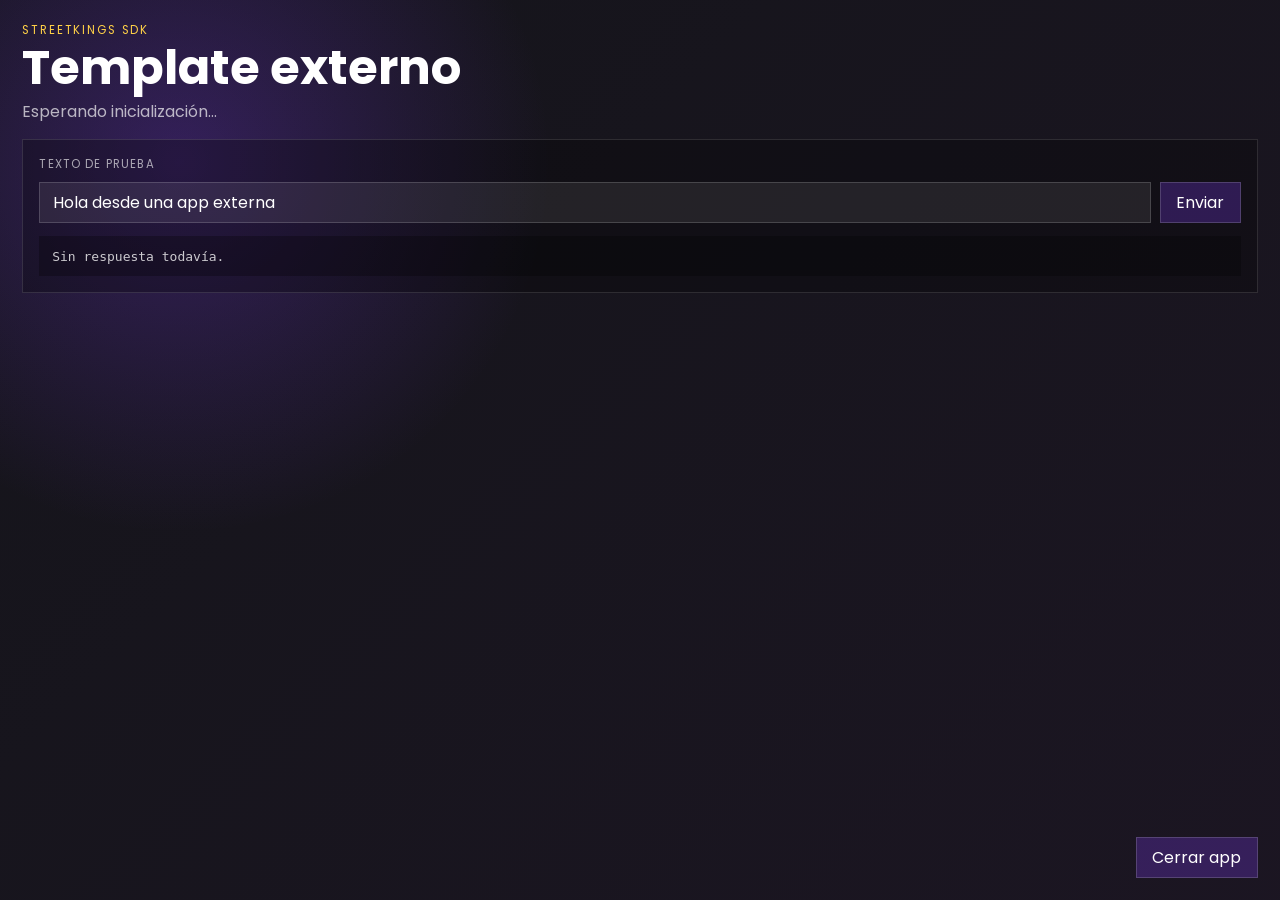
<file: examples/tablet_external_app_template/html/index.html>
<!doctype html>
<html lang="es">
<head>
  <meta charset="utf-8">
  <meta name="viewport" content="width=device-width, initial-scale=1">
  <title>StreetKings Tablet Template</title>
  <link rel="preconnect" href="https://fonts.googleapis.com">
  <link rel="preconnect" href="https://fonts.gstatic.com" crossorigin>
  <link href="https://fonts.googleapis.com/css2?family=Inter:wght@400;600;700&family=Poppins:wght@500;600;700;800&display=swap" rel="stylesheet">
  <link rel="stylesheet" href="style.css">
</head>
<body>
  <main class="template-app">
    <header>
      <p>StreetKings SDK</p>
      <h1>Template externo</h1>
      <span id="meta">Esperando inicialización...</span>
    </header>

    <section class="panel">
      <label for="echoInput">Texto de prueba</label>
      <div class="row">
        <input id="echoInput" maxlength="80" value="Hola desde una app externa">
        <button id="echoBtn" type="button">Enviar</button>
      </div>
      <pre id="resultBox">Sin respuesta todavía.</pre>
    </section>

    <footer>
      <button id="closeBtn" type="button">Cerrar app</button>
    </footer>
  </main>

  <script src="https://cfx-nui-streetkings/html/js/tablet-sdk.js"></script>
  <script src="app.js"></script>
</body>
</html>
</file>
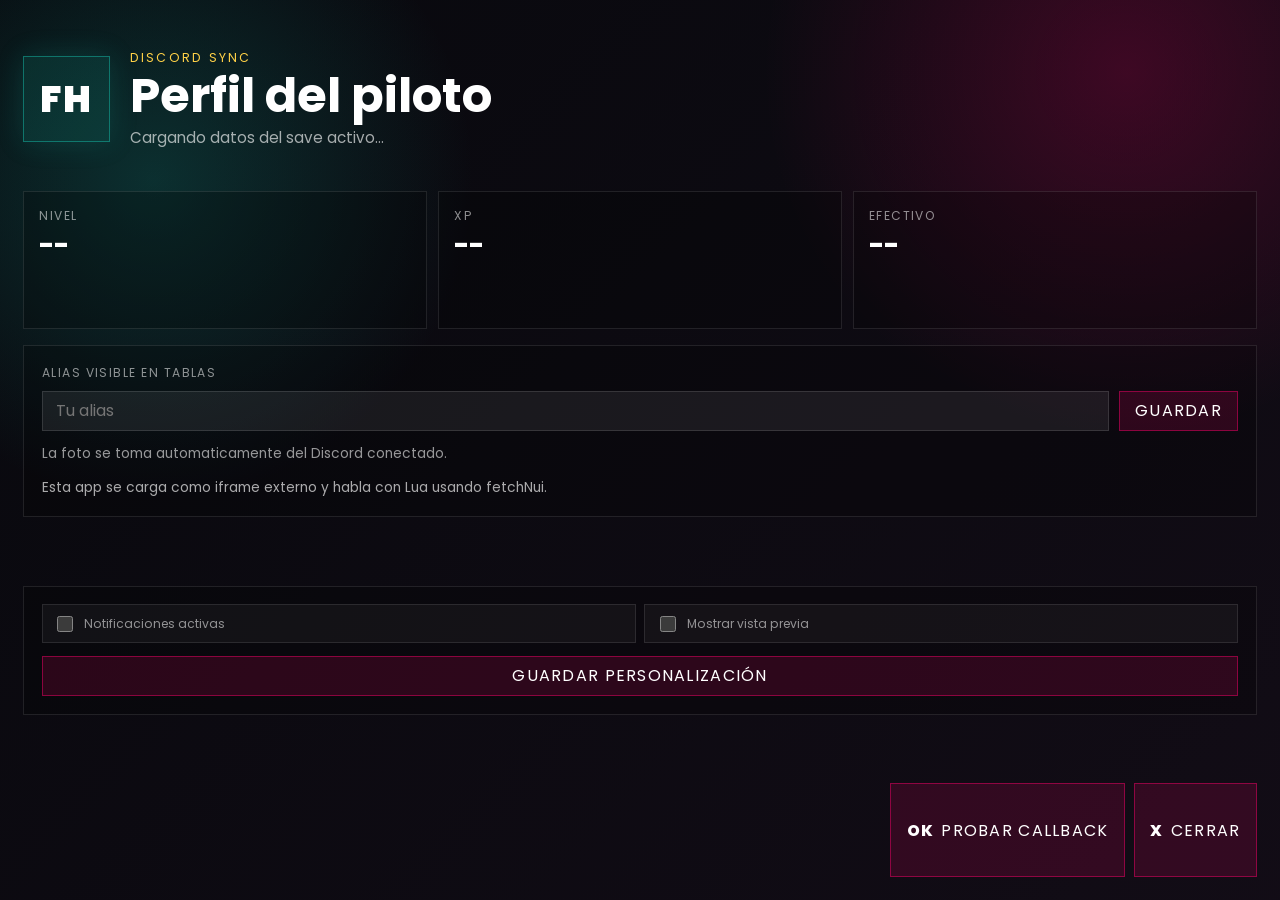
<file: html/apps/profile/index.html>
<!doctype html>
<html lang="es">
<head>
  <meta charset="utf-8">
  <meta name="viewport" content="width=device-width, initial-scale=1">
  <title>Five Horizon Perfil</title>
  <link rel="preconnect" href="https://fonts.googleapis.com">
  <link rel="preconnect" href="https://fonts.gstatic.com" crossorigin>
  <link href="https://fonts.googleapis.com/css2?family=Inter:wght@400;600;700&family=Poppins:wght@500;600;700;800&display=swap" rel="stylesheet">
  <link rel="stylesheet" href="style.css">
</head>
<body>
  <main class="profile-app">
    <section class="profile-hero">
      <div class="profile-avatar" id="profileAvatar"><span>FH</span></div>
      <div class="profile-title-block">
        <p class="profile-kicker">Discord Sync</p>
        <h1 id="profileName">Perfil del piloto</h1>
        <p id="profileStatus">Cargando datos del save activo...</p>
      </div>
    </section>

    <section class="profile-grid" aria-label="Datos del perfil">
      <article class="profile-stat">
        <span>Nivel</span>
        <strong id="profileLevel">--</strong>
      </article>
      <article class="profile-stat">
        <span>XP</span>
        <strong id="profileXp">--</strong>
      </article>
      <article class="profile-stat">
        <span>Efectivo</span>
        <strong id="profileCash">--</strong>
      </article>
    </section>

    <section class="profile-form">
      <label for="aliasInput">Alias visible en tablas</label>
      <div class="profile-input-row">
        <input id="aliasInput" maxlength="32" autocomplete="off" placeholder="Tu alias">
        <button id="saveBtn" type="button">Guardar</button>
      </div>
      <p class="profile-photo-note">La foto se toma automaticamente del Discord conectado.</p>
      <p id="profileMessage" class="profile-message">Esta app se carga como iframe externo y habla con Lua usando fetchNui.</p>
    </section>

    <section class="profile-form profile-form--tablet">
      <div class="profile-toggle-row">
        <label><input id="notifEnabled" type="checkbox"> Notificaciones activas</label>
        <label><input id="notifPreview" type="checkbox"> Mostrar vista previa</label>
      </div>
      <button id="saveTabletBtn" type="button">Guardar personalización</button>
    </section>

    <section class="profile-actions">
      <button id="pingBtn" type="button"><span class="profile-action-glyph">OK</span><span>Probar callback</span></button>
      <button id="closeBtn" type="button"><span class="profile-action-glyph">X</span><span>Cerrar</span></button>
    </section>
  </main>

  <script src="../../js/tablet-sdk.js"></script>
  <script src="app.js"></script>
</body>
</html>
</file>
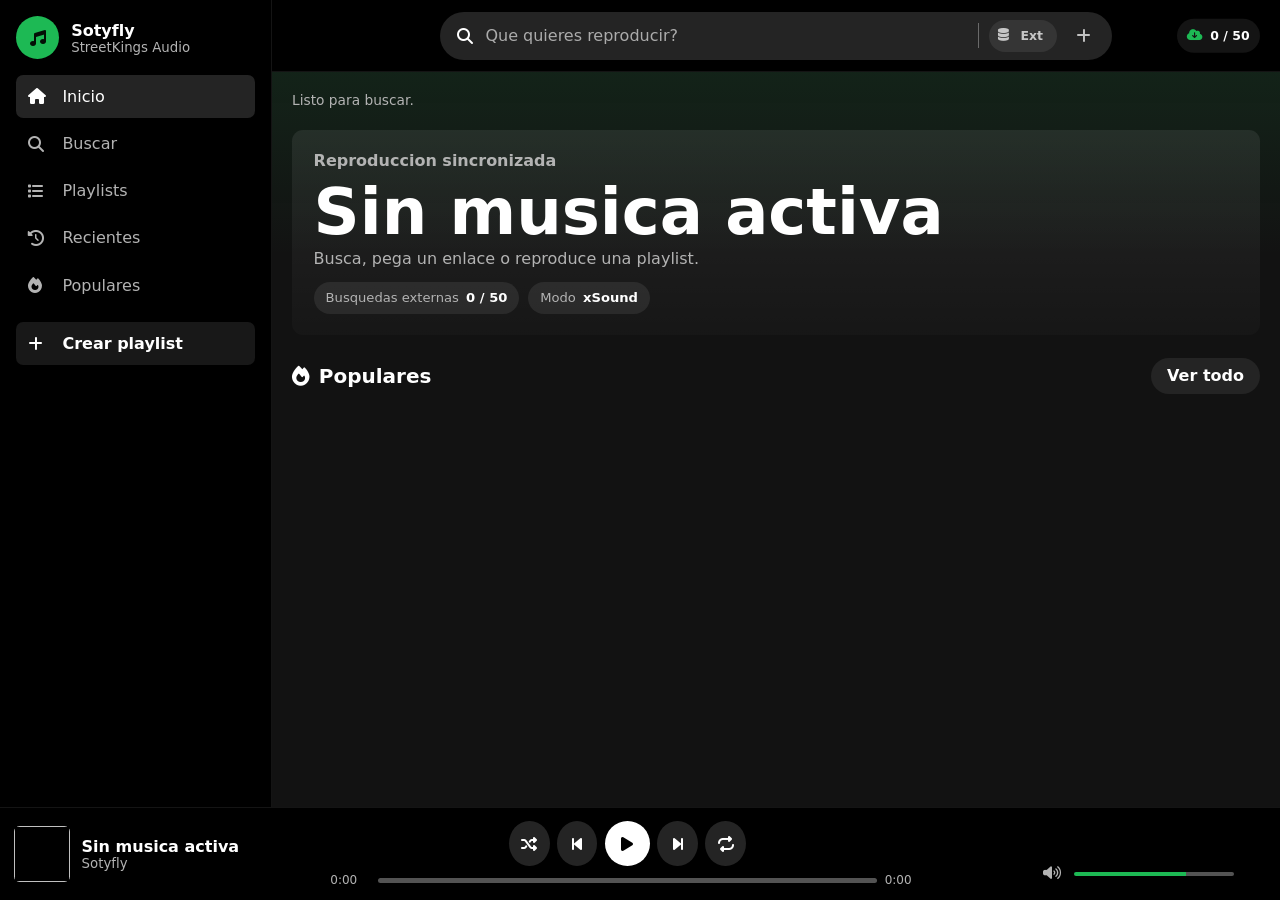
<file: html/apps/sotyfly/index.html>
<!doctype html>
<html lang="es">
<head>
  <meta charset="utf-8">
  <meta name="viewport" content="width=device-width, initial-scale=1">
  <title>Sotyfly</title>
  <link rel="stylesheet" href="https://cdnjs.cloudflare.com/ajax/libs/font-awesome/6.5.2/css/all.min.css">
  <link rel="stylesheet" href="style.css">
</head>
<body>
  <main id="sfApp" class="sf-app">
    <section class="sf-audio-lock" id="sfAudioLock">
      <div class="sf-lock-card">
        <i class="fa-solid fa-volume-low"></i>
        <p>Audio desactivado</p>
        <h1>Debes ir a Ajustes y activar el audio.</h1>
        <span>Sotyfly permanece bloqueado mientras el audio general este apagado.</span>
        <button id="sfLockRefresh" type="button">Comprobar de nuevo</button>
      </div>
    </section>

    <section class="sf-shell">
      <aside class="sf-sidebar">
        <div class="sf-brand">
          <span class="sf-brand-mark"><i class="fa-solid fa-music"></i></span>
          <div>
            <strong>Sotyfly</strong>
            <small>StreetKings Audio</small>
          </div>
        </div>

        <nav class="sf-nav">
          <button class="is-active" data-view="home" type="button"><i class="fa-solid fa-house"></i><span>Inicio</span></button>
          <button data-view="search" type="button"><i class="fa-solid fa-magnifying-glass"></i><span>Buscar</span></button>
          <button data-view="playlists" type="button"><i class="fa-solid fa-list"></i><span>Playlists</span></button>
          <button data-view="recent" type="button"><i class="fa-solid fa-clock-rotate-left"></i><span>Recientes</span></button>
          <button data-view="popular" type="button"><i class="fa-solid fa-fire"></i><span>Populares</span></button>
        </nav>

        <button id="sfCreatePlaylistOpen" class="sf-create-btn" type="button">
          <i class="fa-solid fa-plus"></i><span>Crear playlist</span>
        </button>

        <div id="sfPlaylistRail" class="sf-playlist-rail"></div>
      </aside>

      <section class="sf-main">
        <header class="sf-topbar">
          <div class="sf-search-wrap">
            <div class="sf-searchbox">
              <i class="fa-solid fa-magnifying-glass"></i>
              <input id="sfSearch" type="search" maxlength="100" placeholder="Que quieres reproducir?">
              <span class="sf-search-divider"></span>
              <button id="sfCacheToggle" class="sf-cache-toggle" type="button" aria-pressed="false" title="Buscar solo en cache"><i class="fa-solid fa-database"></i></button>
              <button id="sfImportOpen" class="sf-search-action" type="button" title="Pegar enlace"><i class="fa-solid fa-plus"></i></button>
            </div>
            <div id="sfSearchDropdown" class="sf-search-dropdown" hidden></div>
          </div>
          <div class="sf-topstats">
            <span title="Busquedas externas hoy"><i class="fa-solid fa-cloud-arrow-down"></i><strong id="sfApiText">0 / 50</strong></span>
          </div>
        </header>

        <div id="sfStatus" class="sf-status">Listo para buscar.</div>

        <section id="sfHomeView" class="sf-view is-active" data-view-panel="home">
          <section class="sf-hero">
            <div class="sf-hero-copy">
              <p>Reproduccion sincronizada</p>
              <h1 id="sfNowTitle">Sin musica activa</h1>
              <span id="sfNowMeta">Busca, pega un enlace o reproduce una playlist.</span>
              <div class="sf-hero-stats">
                <span>Busquedas externas <strong id="sfApiHeroText">0 / 50</strong></span>
                <span>Modo <strong id="sfSyncText">xSound</strong></span>
              </div>
            </div>
          </section>
          <div class="sf-section-head">
            <h2><i class="fa-solid fa-fire"></i> Populares</h2>
            <button data-view-link="popular" type="button">Ver todo</button>
          </div>
          <div id="sfHomePopular" class="sf-card-grid"></div>
        </section>

        <section class="sf-view" data-view-panel="search">
          <div class="sf-section-head">
            <h2><i class="fa-solid fa-magnifying-glass"></i> Resultados</h2>
          </div>
          <div id="sfSearchResults" class="sf-track-list"></div>
        </section>

        <section class="sf-view" data-view-panel="playlists">
          <div class="sf-section-head">
            <h2><i class="fa-solid fa-list"></i> Playlists</h2>
          </div>
          <div id="sfPlaylists" class="sf-playlist-grid"></div>
          <div id="sfPlaylistTracks" class="sf-track-list"></div>
        </section>

        <section class="sf-view" data-view-panel="recent">
          <div class="sf-section-head">
            <h2><i class="fa-solid fa-clock-rotate-left"></i> Recientes</h2>
          </div>
          <div id="sfRecent" class="sf-track-list"></div>
        </section>

        <section class="sf-view" data-view-panel="popular">
          <div class="sf-section-head">
            <h2><i class="fa-solid fa-fire"></i> Populares</h2>
          </div>
          <div id="sfPopular" class="sf-track-list"></div>
        </section>
      </section>

      <aside class="sf-right" hidden>
        <div id="sfSideCover" class="sf-side-cover"><i class="fa-solid fa-signal"></i></div>
        <h2 id="sfSideTitle">Audio 3D</h2>
        <p id="sfSideMeta">Hasta 25 metros con fade por distancia.</p>
      </aside>

      <footer class="sf-player">
        <div class="sf-current">
          <img id="sfBarThumb" alt="">
          <div>
            <strong id="sfBarTitle">Sin musica activa</strong>
            <small id="sfBarMeta">Sotyfly</small>
          </div>
        </div>
        <div class="sf-controls">
          <div class="sf-buttons">
            <button id="sfShuffle" type="button" title="Aleatorio"><i class="fa-solid fa-shuffle"></i></button>
            <button id="sfPrev" type="button" title="Anterior"><i class="fa-solid fa-backward-step"></i></button>
            <button id="sfPlay" class="sf-play" type="button" title="Reproducir"><i class="fa-solid fa-play"></i></button>
            <button id="sfNext" type="button" title="Siguiente"><i class="fa-solid fa-forward-step"></i></button>
            <button id="sfRepeat" type="button" title="Repetir"><i class="fa-solid fa-repeat"></i></button>
          </div>
          <div class="sf-progress">
            <span id="sfCurrentTime">0:00</span>
            <div><i id="sfProgress"></i></div>
            <span id="sfDuration">0:00</span>
          </div>
        </div>
        <div class="sf-volume">
          <i class="fa-solid fa-volume-high"></i>
          <input id="sfListenerVolume" type="range" min="0" max="1" step="0.01">
        </div>
      </footer>
    </section>

    <div id="sfImportModal" class="sf-modal" aria-hidden="true">
      <form id="sfImportForm" class="sf-modal-card">
        <button class="sf-modal-close" type="button" data-close-modal><i class="fa-solid fa-arrow-left"></i></button>
        <h2>Pegar enlace</h2>
        <input id="sfImportUrl" type="url" placeholder="https://..." maxlength="300">
        <button type="submit"><i class="fa-solid fa-play"></i> Reproducir</button>
      </form>
    </div>

    <div id="sfPlaylistModal" class="sf-modal" aria-hidden="true">
      <form id="sfPlaylistForm" class="sf-modal-card">
        <button class="sf-modal-close" type="button" data-close-modal><i class="fa-solid fa-arrow-left"></i></button>
        <h2 id="sfPlaylistModalTitle">Crear playlist</h2>
        <input id="sfPlaylistName" type="text" maxlength="50" placeholder="Nombre">
        <textarea id="sfPlaylistDescription" maxlength="200" placeholder="Descripcion"></textarea>
        <button id="sfPlaylistSubmit" type="submit"><i class="fa-solid fa-plus"></i> Crear</button>
      </form>
    </div>

    <div id="sfAddModal" class="sf-modal" aria-hidden="true">
      <form id="sfAddForm" class="sf-modal-card">
        <button class="sf-modal-close" type="button" data-close-modal><i class="fa-solid fa-arrow-left"></i></button>
        <h2>Anadir a playlist</h2>
        <select id="sfAddPlaylist"></select>
        <button type="submit"><i class="fa-solid fa-plus"></i> Anadir</button>
      </form>
    </div>
  </main>

  <script src="../../js/tablet-sdk.js"></script>
  <script src="app.js"></script>
</body>
</html>
</file>
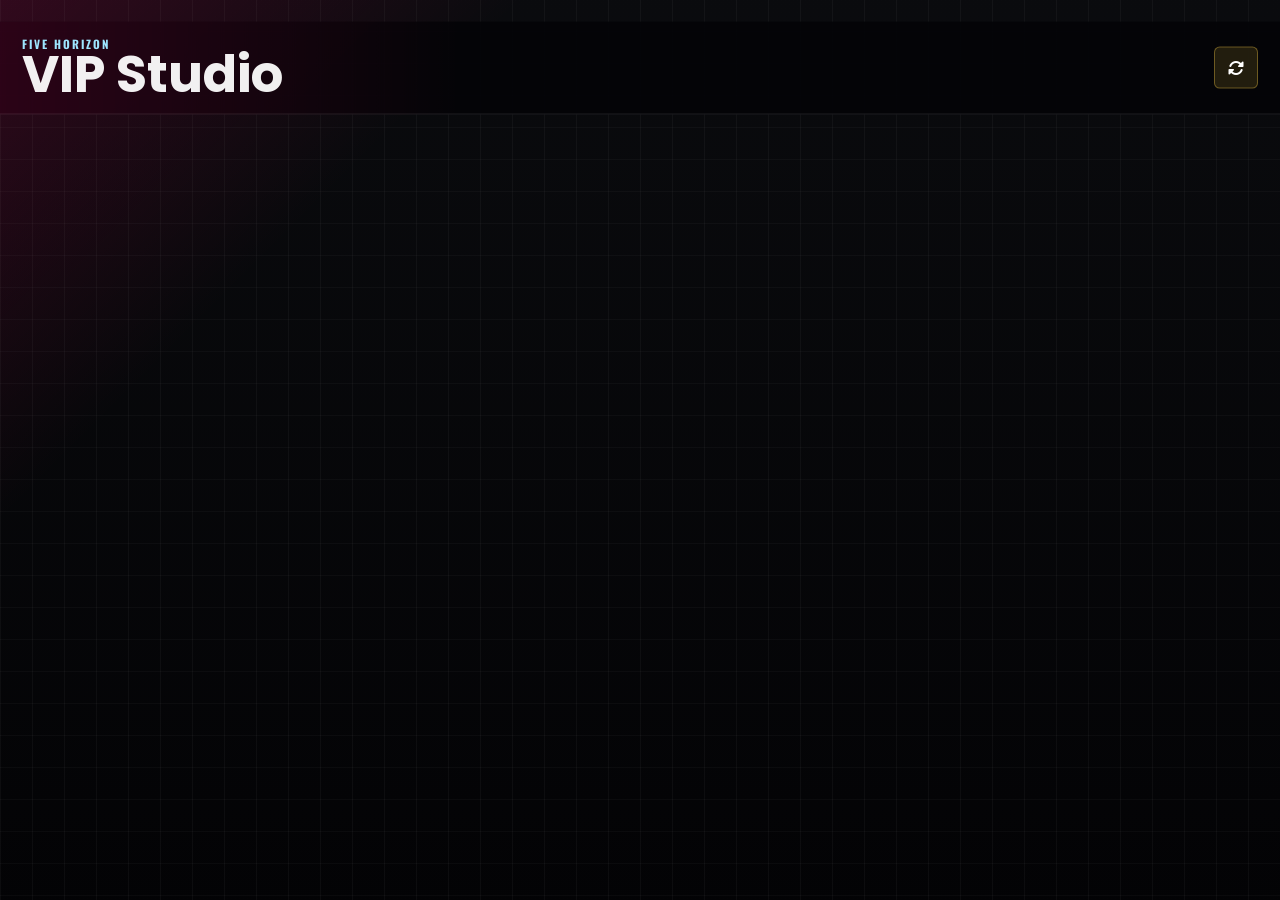
<file: html/apps/vipstudio/index.html>
<!doctype html>
<html lang="es">
<head>
  <meta charset="utf-8">
  <meta name="viewport" content="width=device-width, initial-scale=1">
  <title>VIP Studio</title>
  <link rel="preconnect" href="https://fonts.googleapis.com">
  <link rel="preconnect" href="https://fonts.gstatic.com" crossorigin>
  <link href="https://fonts.googleapis.com/css2?family=Inter:wght@400;600;700&family=Oswald:wght@500;600;700&family=Poppins:wght@500;600;700;800&display=swap" rel="stylesheet">
  <link rel="stylesheet" href="https://cdnjs.cloudflare.com/ajax/libs/font-awesome/6.5.2/css/all.min.css">
  <link rel="stylesheet" href="style.css">
</head>
<body>
  <main class="vip-studio">
    <header class="vip-header">
      <div>
        <p class="vip-kicker">Five Horizon</p>
        <h1>VIP Studio</h1>
      </div>
      <button id="refreshBtn" type="button" class="vip-icon-btn" aria-label="Actualizar VIP"><i class="fa-solid fa-rotate"></i></button>
    </header>

    <section id="lockedPanel" class="vip-locked" hidden>
      <i class="fa-solid fa-lock"></i>
      <h2>Studio bloqueado</h2>
      <p>Necesitas VIP o permisos de admin para personalizar tu nametag.</p>
    </section>

    <section id="studioPanel" class="vip-layout" hidden>
      <aside class="vip-preview-panel">
        <p class="vip-section-label">Vista previa</p>
        <div class="vip-preview-stage">
          <div id="previewTag" class="vip-preview-tag">
            <span id="previewId" class="vip-preview-id">25</span>
            <span class="vip-preview-body">
              <i id="previewIcon" class="fa-solid fa-crown"></i>
              <span id="previewRole">VIP</span>
              <strong id="previewName">Piloto</strong>
            </span>
            <span class="vip-preview-triangle"></span>
          </div>
        </div>
        <div class="vip-status-grid">
          <div>
            <span>Discord</span>
            <strong id="vipTier">Sin VIP</strong>
          </div>
          <div>
            <span>Rol activo</span>
            <strong id="effectiveRole">Piloto</strong>
          </div>
        </div>
      </aside>

      <section class="vip-controls">
        <div class="vip-control-card">
          <div class="vip-card-head">
            <h2>Identidad</h2>
            <label class="vip-switch"><input id="enabledInput" type="checkbox"><span></span>Visible</label>
          </div>
          <div class="vip-form-grid">
            <label>Icono<select id="iconInput"></select></label>
            <label>Banner<select id="bannerInput"></select></label>
            <label>Fondo<select id="backgroundInput"></select></label>
            <label>Efecto<select id="effectInput"></select></label>
          </div>
        </div>

        <div class="vip-control-card">
          <div class="vip-card-head">
            <h2>Color</h2>
          </div>
          <div class="vip-color-grid">
            <label>Principal<input id="mainColorInput" type="color"></label>
            <label>Borde<input id="borderColorInput" type="color"></label>
            <label>Texto<input id="textColorInput" type="color"></label>
            <label>Base<input id="backgroundColorInput" type="color"></label>
          </div>
          <div class="vip-toggle-grid">
            <label><input id="glowInput" type="checkbox">Brillo</label>
            <label><input id="animatedInput" type="checkbox">Animado</label>
            <label><input id="rainbowInput" type="checkbox">Rainbow</label>
          </div>
        </div>

        <div id="adminCard" class="vip-control-card" hidden>
          <div class="vip-card-head">
            <h2>Admin</h2>
          </div>
          <div class="vip-form-grid">
            <label>Modo<select id="adminModeInput"></select></label>
            <label>Icono<select id="adminIconInput"></select></label>
            <label>Color<input id="adminColorInput" type="color"></label>
            <label class="vip-switch vip-switch--inline"><input id="showAdminInput" type="checkbox"><span></span>Mostrar admin</label>
          </div>
        </div>

        <div class="vip-actions">
          <button id="resetBtn" type="button" class="vip-secondary"><i class="fa-solid fa-arrow-rotate-left"></i>Restablecer</button>
          <button id="saveBtn" type="button"><i class="fa-solid fa-floppy-disk"></i>Guardar</button>
        </div>
        <p id="message" class="vip-message">Cargando VIP Studio...</p>
      </section>
    </section>
  </main>

  <script src="../../js/tablet-sdk.js"></script>
  <script src="app.js"></script>
</body>
</html>
</file>
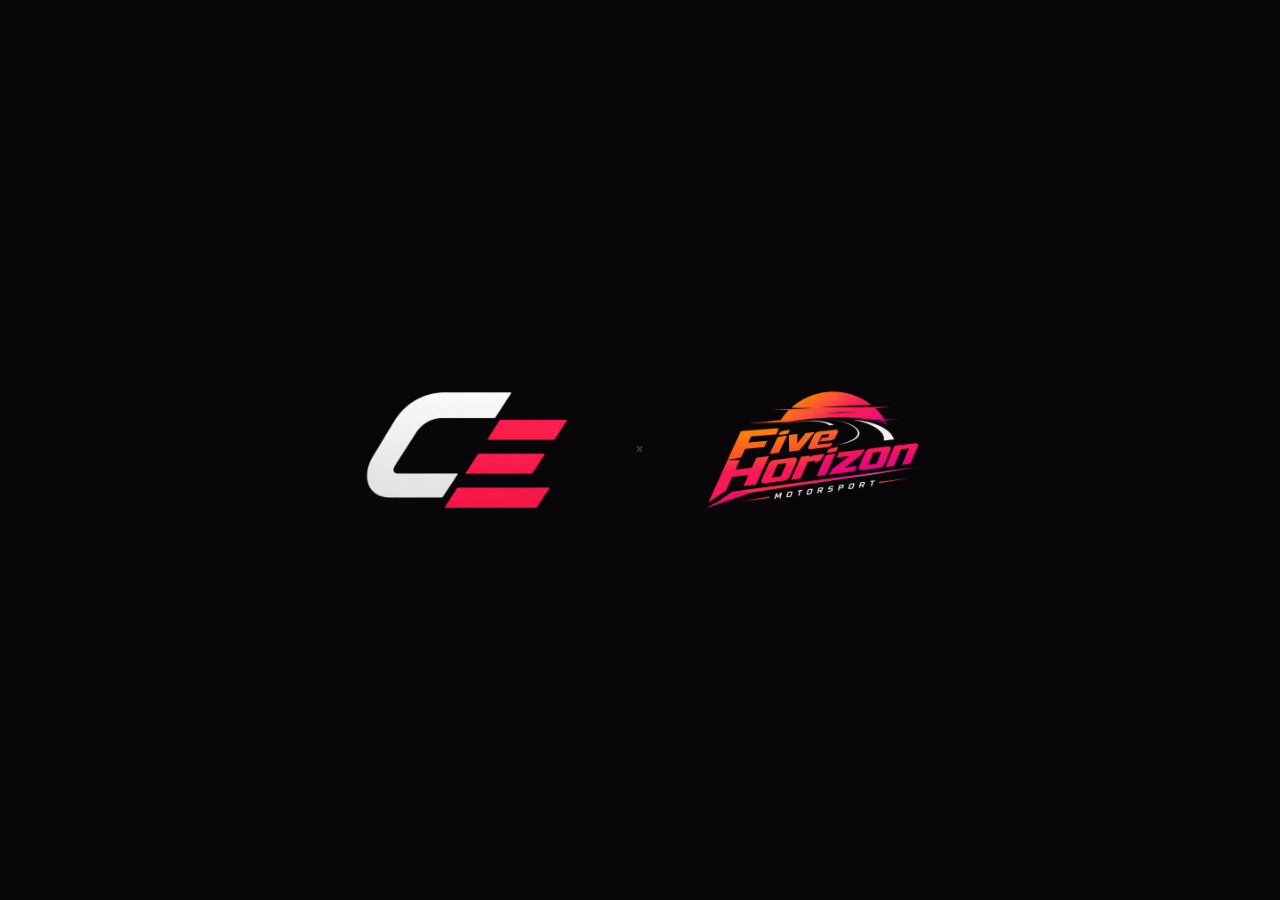
<file: html/loadscreen.html>
<!DOCTYPE html>
<html lang="en">
<head>
  <meta charset="UTF-8" />
  <meta name="viewport" content="width=device-width, initial-scale=1.0" />
  <title>Five Horizon Motorsport</title>
  <link rel="preconnect" href="https://fonts.googleapis.com" />
  <link rel="preconnect" href="https://fonts.gstatic.com" crossorigin />
  <link href="https://fonts.googleapis.com/css2?family=Bebas+Neue&family=Inter:wght@400;600;700&family=Permanent+Marker&family=Poppins:wght@500;600;700;800&display=swap" rel="stylesheet" />
  <style>
    *, *::before, *::after {
      box-sizing: border-box;
      margin: 0;
      padding: 0;
    }

    html, body {
      width: 100%;
      height: 100%;
      overflow: hidden;
      background: #080608;
      font-family: 'Bebas Neue', sans-serif;
      -webkit-user-select: none;
      user-select: none;
    }

    /* -- Shared screen base -- */

    .screen {
      position: fixed;
      inset: 0;
      display: flex;
      align-items: center;
      justify-content: center;
      flex-direction: column;
      background: #080608;
      opacity: 0;
      transition: opacity 0.65s ease;
      z-index: 10;
    }

    /* -- Splash: both logos side-by-side -- */

    .splash-row {
      display: flex;
      align-items: center;
      justify-content: center;
      gap: 0;
    }

    .splash-logo {
      max-height: 36vh;
      object-fit: contain;
      pointer-events: none;
    }

    .splash-logo.is-919,
    .splash-logo.is-envi {
      max-width: min(240px, 30vw);
    }

    .splash-x {
      font-family: 'Poppins', 'Inter', system-ui, sans-serif;
      font-size: clamp(0.85rem, 1.4vmin, 1rem);
      font-weight: 600;
      letter-spacing: 0.06em;
      color: rgba(255, 255, 255, 0.2);
      padding: 0 clamp(1.5rem, 4vw, 3rem);
    }

    .splash-powered {
      display: flex;
      flex-direction: column;
      align-items: center;
      gap: clamp(1.25rem, 3vmin, 2rem);
    }

    .splash-powered-label {
      font-family: 'Poppins', 'Inter', system-ui, sans-serif;
      font-size: clamp(0.72rem, 1.25vmin, 0.88rem);
      font-weight: 600;
      letter-spacing: 0.42em;
      text-transform: uppercase;
      color: rgba(255, 255, 255, 0.28);
      padding-left: 0.42em;
    }

    .splash-logo.is-prism {
      max-height: 22vh;
      max-width: min(320px, 42vw);
    }

    /* -- Controller notice -- */

    .notice-icon {
      width: clamp(56px, 8vmin, 80px);
      height: clamp(56px, 8vmin, 80px);
      margin-bottom: 1.75rem;
      opacity: 0.82;
    }

    .notice-title {
      font-family: 'Bebas Neue', sans-serif;
      font-size: clamp(1.6rem, 3.8vmin, 2.4rem);
      letter-spacing: 0.36em;
      text-transform: uppercase;
      color: #ff006a;
      text-shadow: 0 0 28px rgba(255, 209, 71, 0.25);
      margin-bottom: 0.65rem;
      padding-left: 0.36em;
    }

    .notice-body {
      font-family: 'Poppins', 'Inter', system-ui, sans-serif;
      font-size: clamp(0.82rem, 1.6vmin, 0.95rem);
      font-weight: 400;
      letter-spacing: 0.04em;
      line-height: 1.6;
      color: rgba(255, 255, 255, 0.48);
      text-align: center;
      max-width: min(440px, 72vw);
    }

    /* -- Loading screen -- */

    #loadscreen {
      position: fixed;
      inset: 0;
      display: flex;
      flex-direction: column;
      align-items: center;
      justify-content: center;
      background-color: #080608;
      background-image:
        radial-gradient(ellipse 80% 60% at 50% 38%, rgba(255, 45, 120, 0.06) 0%, transparent 65%),
        radial-gradient(ellipse 50% 40% at 65% 55%, rgba(255, 209, 71, 0.03) 0%, transparent 60%),
        repeating-linear-gradient(
          -12deg,
          transparent,
          transparent 3px,
          rgba(255, 255, 255, 0.015) 3px,
          rgba(255, 255, 255, 0.015) 4px
        );
      opacity: 0;
      transition: opacity 0.65s ease;
      z-index: 10;
      overflow: hidden;
    }

    #loadscreen::before {
      content: '';
      position: absolute;
      top: -50%;
      left: -50%;
      width: 200%;
      height: 200%;
      background:
        conic-gradient(from 0deg at 50% 50%,
          transparent 0deg,
          rgba(255, 45, 120, 0.015) 60deg,
          transparent 120deg,
          rgba(255, 209, 71, 0.012) 200deg,
          transparent 280deg,
          rgba(255, 45, 120, 0.01) 340deg,
          transparent 360deg
        );
      animation: sk-ambient-rotate 45s linear infinite;
      pointer-events: none;
    }

    @keyframes sk-ambient-rotate {
      from { transform: rotate(0deg); }
      to { transform: rotate(360deg); }
    }

    .load-content {
      position: relative;
      z-index: 1;
      display: flex;
      flex-direction: column;
      align-items: center;
    }

    .brand {
      width: min(72vw, 620px);
      line-height: 0;
      transform: rotate(-2deg);
      filter: drop-shadow(0 18px 30px rgba(255, 0, 106, 0.18)) drop-shadow(0 0 46px rgba(255, 196, 0, 0.18));
      animation: sk-brand-enter 1.2s cubic-bezier(0.16, 1, 0.3, 1) both;
    }

    @keyframes sk-brand-enter {
      from {
        opacity: 0;
        transform: rotate(-2deg) translateY(18px) scale(0.92);
        filter: blur(6px);
      }
      to {
        opacity: 1;
        transform: rotate(-2deg) translateY(0) scale(1);
        filter: blur(0);
      }
    }

    .brand img {
      display: block;
      width: 100%;
      height: auto;
      object-fit: contain;
      user-select: none;
      pointer-events: none;
    }

    .accent-line {
      display: flex;
      align-items: center;
      gap: 0.85rem;
      margin: 1.75rem 0 1.35rem;
      animation: sk-accent-enter 1s 0.3s cubic-bezier(0.16, 1, 0.3, 1) both;
    }

    @keyframes sk-accent-enter {
      from { opacity: 0; transform: scaleX(0); }
      to { opacity: 1; transform: scaleX(1); }
    }

    .accent-dash {
      width: 32px;
      height: 3px;
      background: #ff2d78;
      box-shadow: 0 0 10px rgba(255, 45, 120, 0.45);
    }

    .accent-diamond {
      width: 6px;
      height: 6px;
      background: #ff006a;
      transform: rotate(45deg);
      box-shadow: 0 0 8px rgba(255, 209, 71, 0.4);
    }

    .tagline {
      font-family: 'Bebas Neue', sans-serif;
      font-size: clamp(0.9rem, 1.9vmin, 1.1rem);
      letter-spacing: 0.58em;
      color: rgba(255, 255, 255, 0.3);
      text-transform: uppercase;
      padding-left: 0.58em;
      margin-bottom: 3.5rem;
      animation: sk-tag-enter 0.8s 0.5s ease both;
    }

    @keyframes sk-tag-enter {
      from { opacity: 0; transform: translateY(8px); }
      to { opacity: 1; transform: translateY(0); }
    }

    .bar-wrap {
      width: 82vw;
      max-width: 960px;
      height: 2px;
      background: rgba(255, 255, 255, 0.06);
      overflow: hidden;
      border-radius: 1px;
      position: absolute;
      bottom: clamp(3.5rem, 6vmin, 5rem);
      left: 50%;
      transform: translateX(-50%);
      animation: sk-bar-enter 0.6s 0.7s ease both;
      z-index: 2;
    }

    @keyframes sk-bar-enter {
      from { opacity: 0; }
      to { opacity: 1; }
    }

    .bar-fill {
      height: 100%;
      width: 0%;
      background: linear-gradient(90deg, #ff2d78 0%, #ff006a 60%, #9ee5ff 100%);
      box-shadow:
        0 0 6px rgba(255, 209, 71, 0.4),
        0 0 16px rgba(255, 45, 120, 0.18);
      border-radius: 1px;
      transition: width 0.4s ease;
    }

    .bar-glow {
      position: absolute;
      top: -3px;
      bottom: -3px;
      left: 0;
      width: 0%;
      background: linear-gradient(90deg, transparent 70%, rgba(255, 209, 71, 0.12) 100%);
      border-radius: 1px;
      transition: width 0.4s ease;
      pointer-events: none;
    }

    .status {
      font-family: 'Poppins', 'Inter', system-ui, sans-serif;
      font-size: clamp(0.6rem, 1vmin, 0.72rem);
      font-weight: 600;
      letter-spacing: 0.25em;
      color: rgba(255, 255, 255, 0.18);
      text-transform: uppercase;
      padding-left: 0.25em;
      position: absolute;
      bottom: clamp(1.8rem, 3.8vmin, 3rem);
      left: 50%;
      transform: translateX(-50%);
      white-space: nowrap;
      min-height: 1.2em;
      transition: color 0.4s ease, text-shadow 0.4s ease;
      animation: sk-bar-enter 0.6s 0.7s ease both;
      z-index: 2;
    }

    .status.is-done {
      color: rgba(255, 209, 71, 0.65);
      text-shadow: 0 0 12px rgba(255, 209, 71, 0.2);
    }

    .version-tag {
      position: fixed;
      bottom: clamp(1.2rem, 2.5vmin, 2rem);
      right: clamp(1.5rem, 3vmin, 2.5rem);
      font-family: 'Poppins', 'Inter', system-ui, sans-serif;
      font-size: clamp(0.6rem, 1vmin, 0.7rem);
      font-weight: 600;
      letter-spacing: 0.22em;
      text-transform: uppercase;
      color: rgba(255, 255, 255, 0.12);
      z-index: 2;
      animation: sk-bar-enter 0.6s 1s ease both;
    }

    @media (min-width: 3840px) and (min-height: 2160px) {
      html {
        font-size: 250%;
      }

      .splash-logo.is-919,
      .splash-logo.is-envi {
        max-width: min(12rem, 30vw);
      }

      .splash-logo.is-prism {
        max-width: min(16rem, 42vw);
      }

      .accent-dash {
        width: 4rem;
        height: 6px;
      }

      .accent-diamond {
        width: 0.75rem;
        height: 0.75rem;
      }

      .tagline {
        margin-bottom: 7rem;
      }

      .bar-wrap {
        max-width: 48rem;
        height: 4px;
      }

      .notice-body {
        max-width: min(56ch, 90vw);
      }
    }
  </style>
</head>
<body>

  <!-- Splash: both logos side-by-side with X divider -->
  <div id="splashLogos" class="screen">
    <div class="splash-row">
      <img class="splash-logo is-919" src="assets/loading/919Logo.png" alt="" draggable="false" />
      <span class="splash-x">&times;</span>
      <img class="splash-logo is-envi" src="assets/loading/EnviScriptsLogo.png" alt="" draggable="false" />
    </div>
  </div>

  <!-- Splash: powered by PRISM -->
  <div id="splashPrism" class="screen">
    <div class="splash-powered">
      <p class="splash-powered-label">Powered by:</p>
      <img class="splash-logo is-prism" src="assets/loading/PRISM_LOGO_FULL_BLU.png" alt="" draggable="false" />
    </div>
  </div>

  <!-- Controller notice -->
  <div id="controllerNotice" class="screen">
    <svg class="notice-icon" viewBox="0 0 24 24" fill="none" stroke="rgba(255,209,71,0.85)" stroke-width="2" stroke-linecap="round" stroke-linejoin="round" xmlns="http://www.w3.org/2000/svg">
      <line x1="6" x2="10" y1="11" y2="11"/>
      <line x1="8" x2="8" y1="9" y2="13"/>
      <line x1="15" x2="15.01" y1="12" y2="12"/>
      <line x1="18" x2="18.01" y1="10" y2="10"/>
      <path d="M17.32 5H6.68a4 4 0 0 0-3.978 3.59c-.006.052-.01.101-.017.152C2.604 9.416 2 14.456 2 16a3 3 0 0 0 3 3c1 0 1.5-.5 2-1l1.414-1.414A2 2 0 0 1 9.828 16h4.344a2 2 0 0 1 1.414.586L17 18c.5.5 1 1 2 1a3 3 0 0 0 3-3c0-1.545-.604-6.584-.685-7.258-.007-.05-.011-.1-.017-.151A4 4 0 0 0 17.32 5z"/>
    </svg>
    <p class="notice-title">Mando compatible</p>
    <p class="notice-body">Este servidor tiene soporte completo para mando en toda la interfaz y la jugabilidad.</p>
  </div>

  <!-- Main loading screen -->
  <div id="loadscreen">
    <div class="load-content">
      <h1 class="brand">
        <img src="assets/fhm.png" alt="Five Horizon Motorsport" draggable="false" />
      </h1>
      <div class="accent-line">
        <span class="accent-dash"></span>
        <span class="accent-diamond"></span>
        <span class="accent-dash"></span>
      </div>
      <p class="tagline">Domina las calles</p>
    </div>
    <div class="bar-wrap">
      <div class="bar-fill" id="barFill"></div>
      <div class="bar-glow" id="barGlow"></div>
    </div>
    <p class="status" id="statusText">Loading&hellip;</p>
    <span class="version-tag">Alpha Demo</span>
  </div>

  <script>
    var splashLogos      = document.getElementById('splashLogos');
    var splashPrism      = document.getElementById('splashPrism');
    var controllerNotice = document.getElementById('controllerNotice');
    var loadscreen       = document.getElementById('loadscreen');
    var barFill          = document.getElementById('barFill');
    var barGlow          = document.getElementById('barGlow');
    var statusText       = document.getElementById('statusText');

    var FADE_MS = 650;
    var HOLD_MS = 3000;

    function fadeIn(el, durationMs, cb) {
      el.style.transition = 'opacity ' + (durationMs / 1000).toFixed(2) + 's ease';
      requestAnimationFrame(function () {
        requestAnimationFrame(function () {
          el.style.opacity = '1';
          setTimeout(cb, durationMs);
        });
      });
    }

    function fadeOut(el, durationMs, cb) {
      el.style.transition = 'opacity ' + (durationMs / 1000).toFixed(2) + 's ease';
      el.style.opacity = '0';
      setTimeout(cb, durationMs);
    }

    function setBarProgress(fraction) {
      var pct = Math.min(100, Math.max(0, fraction * 100)).toFixed(1) + '%';
      barFill.style.width = pct;
      barGlow.style.width = pct;
    }

    var STATUS_LABELS = {
      startDataFileEntries:  'Loading data files',
      onDataFileEntry:       'Loading data files',
      performMapLoadFunction:'Loading map',
      startInitFunction:     'Initializing',
      initFunctionInvoking:  'Initializing',
      initFunctionInvoked:   'Initializing',
      endInitFunction:       'Initializing',
    };

    function showScreen(el, next) {
      fadeIn(el, FADE_MS, function () {
        setTimeout(function () {
          fadeOut(el, FADE_MS, function () {
            el.style.display = 'none';
            if (next) next();
          });
        }, HOLD_MS);
      });
    }

    showScreen(splashLogos, function () {
      showScreen(splashPrism, function () {
        showScreen(controllerNotice, function () {
          fadeIn(loadscreen, FADE_MS, function () {});
        });
      });
    });

    window.addEventListener('message', function (event) {
      var data = event.data;
      if (!data) return;

      if (data.eventName === 'loadProgress') {
        setBarProgress(data.loadFraction);
        return;
      }

      if (data.eventName && STATUS_LABELS[data.eventName]) {
        statusText.textContent = STATUS_LABELS[data.eventName];
        return;
      }

      if (data.action === 'streetkings:fadeOut') {
        setBarProgress(1);
        statusText.textContent = 'Done';
        statusText.classList.add('is-done');
        setTimeout(function () {
          fadeOut(loadscreen, 850, function () {});
        }, 250);
      }
    });
  </script>
</body>
</html>
</file>
<file: examples/tablet_external_app_template/html/style.css>
* {
  box-sizing: border-box;
  min-width: 0;
}

html,
body {
  width: 100%;
  height: 100%;
  margin: 0;
  overflow: hidden;
  background: transparent;
  color: #fff;
  font-family: Poppins, Inter, system-ui, -apple-system, BlinkMacSystemFont, "Segoe UI", sans-serif;
}

button,
input {
  max-width: 100%;
  font: inherit;
}

.template-app {
  height: 100%;
  display: grid;
  grid-template-rows: auto 1fr auto;
  gap: 1rem;
  padding: clamp(0.9rem, 2vw, 1.4rem);
  overflow: auto;
  background:
    radial-gradient(circle at 14% 18%, rgba(124, 58, 237, 0.3), transparent 28%),
    linear-gradient(135deg, rgba(8, 8, 14, 0.95), rgba(18, 12, 25, 0.96));
}

header p {
  margin: 0 0 0.2rem;
  color: #ffd147;
  letter-spacing: 0.16em;
  text-transform: uppercase;
  font-size: 0.72rem;
}

h1 {
  margin: 0;
  font-size: clamp(1.6rem, 4vw, 3rem);
  line-height: 1.05;
  overflow-wrap: anywhere;
}

header span {
  display: block;
  margin-top: 0.45rem;
  color: rgba(255, 255, 255, 0.68);
  line-height: 1.45;
  overflow-wrap: anywhere;
}

.panel {
  align-self: start;
  padding: 1rem;
  border: 1px solid rgba(255, 255, 255, 0.12);
  background: rgba(0, 0, 0, 0.28);
}

label {
  display: block;
  margin-bottom: 0.55rem;
  color: rgba(255, 255, 255, 0.62);
  text-transform: uppercase;
  letter-spacing: 0.1em;
  font-size: 0.72rem;
}

.row {
  display: grid;
  grid-template-columns: 1fr auto;
  gap: 0.6rem;
}

input,
button {
  min-height: 2.55rem;
  border: 1px solid rgba(255, 255, 255, 0.16);
}

input {
  padding: 0 0.8rem;
  background: rgba(255, 255, 255, 0.08);
  color: #fff;
}

button {
  padding: 0 0.95rem;
  background: rgba(124, 58, 237, 0.28);
  color: #fff;
  cursor: pointer;
  overflow: hidden;
  text-overflow: ellipsis;
  white-space: nowrap;
}

pre {
  max-width: 100%;
  margin: 0.8rem 0 0;
  padding: 0.8rem;
  overflow: auto;
  white-space: pre-wrap;
  overflow-wrap: anywhere;
  color: rgba(255, 255, 255, 0.78);
  background: rgba(0, 0, 0, 0.28);
}

footer {
  display: flex;
  justify-content: flex-end;
}

@media (max-width: 680px) {
  .row {
    grid-template-columns: 1fr;
  }
}
</file>
<file: html/apps/profile/style.css>
:root {
  color-scheme: dark;
  --spray: #ff006a;
  --gold: #ffd147;
  --cyan: #9ee5ff;
  --ink: rgba(5, 5, 8, 0.88);
  --line: rgba(255, 255, 255, 0.1);
}

* {
  box-sizing: border-box;
  min-width: 0;
}

html,
body {
  width: 100%;
  height: 100%;
  margin: 0;
  overflow: hidden;
  background: transparent;
  font-family: Poppins, Inter, system-ui, -apple-system, BlinkMacSystemFont, "Segoe UI", sans-serif;
  color: rgba(255, 255, 255, 0.92);
}

button,
input,
select {
  font: inherit;
  max-width: 100%;
}

.profile-app {
  height: 100%;
  display: grid;
  grid-template-rows: auto auto auto auto auto;
  gap: clamp(0.65rem, 1.6vw, 1rem);
  padding: clamp(0.9rem, 2.1vw, 1.45rem);
  overflow: auto;
  background:
    radial-gradient(circle at 12% 20%, rgba(20, 184, 166, 0.22), transparent 24%),
    radial-gradient(circle at 88% 8%, rgba(255, 0, 106, 0.2), transparent 26%),
    linear-gradient(135deg, rgba(7, 8, 13, 0.95), rgba(18, 12, 22, 0.96));
}

.profile-hero {
  display: grid;
  grid-template-columns: auto 1fr;
  gap: clamp(0.75rem, 2vw, 1.25rem);
  align-items: center;
}

.profile-avatar {
  width: clamp(3.6rem, 7vw, 5.4rem);
  aspect-ratio: 1;
  display: grid;
  place-items: center;
  border: 1px solid rgba(20, 184, 166, 0.5);
  background: rgba(20, 184, 166, 0.12);
  color: var(--cyan);
  font-size: clamp(1.6rem, 3vw, 2.3rem);
  box-shadow: 0 0 28px rgba(20, 184, 166, 0.18);
  background-size: cover;
  background-position: center;
}

.profile-avatar.has-image span {
  opacity: 0;
}

.profile-avatar span {
  display: block;
  max-width: 80%;
  overflow: hidden;
  color: #fff;
  font-weight: 900;
  letter-spacing: 0.04em;
  text-overflow: ellipsis;
  white-space: nowrap;
}

.profile-kicker {
  margin: 0 0 0.25rem;
  color: var(--gold);
  font-size: clamp(0.65rem, 1.1vw, 0.78rem);
  letter-spacing: 0.18em;
  text-transform: uppercase;
  white-space: nowrap;
  overflow: hidden;
  text-overflow: ellipsis;
}

h1 {
  margin: 0;
  color: #fff;
  font-size: clamp(1.45rem, 4vw, 3rem);
  line-height: 1.04;
  overflow-wrap: anywhere;
}

.profile-title-block p:last-child,
.profile-message,
.profile-form label,
.profile-stat span {
  overflow-wrap: anywhere;
}

.profile-title-block p:last-child {
  margin: 0.35rem 0 0;
  max-width: 62ch;
  color: rgba(255, 255, 255, 0.64);
  font-size: clamp(0.8rem, 1.35vw, 0.95rem);
  line-height: 1.45;
}

.profile-grid {
  display: grid;
  grid-template-columns: repeat(3, minmax(0, 1fr));
  gap: 0.65rem;
}

.profile-stat,
.profile-form {
  border: 1px solid var(--line);
  background: rgba(0, 0, 0, 0.24);
}

.profile-stat {
  padding: clamp(0.65rem, 1.4vw, 0.95rem);
}

.profile-stat span,
.profile-form label {
  display: block;
  color: rgba(255, 255, 255, 0.54);
  font-size: clamp(0.62rem, 1vw, 0.76rem);
  letter-spacing: 0.12em;
  text-transform: uppercase;
}

.profile-stat strong {
  display: block;
  margin-top: 0.32rem;
  color: #fff;
  font-size: clamp(1.05rem, 2.4vw, 1.7rem);
  line-height: 1.1;
  overflow: hidden;
  text-overflow: ellipsis;
  white-space: nowrap;
}

.profile-form {
  padding: clamp(0.75rem, 1.7vw, 1.1rem);
  align-self: start;
}

.profile-input-row {
  display: grid;
  grid-template-columns: 1fr auto;
  gap: 0.6rem;
  margin-top: 0.55rem;
}

.profile-photo-note {
  margin-top: 0.8rem;
  color: rgba(255, 255, 255, 0.58);
  font-size: clamp(0.72rem, 1.15vw, 0.86rem);
  line-height: 1.45;
}

input {
  min-height: 2.55rem;
  padding: 0 0.85rem;
  border: 1px solid rgba(255, 255, 255, 0.12);
  background: rgba(255, 255, 255, 0.07);
  color: #fff;
  outline: none;
}

select {
  min-height: 2.55rem;
  padding: 0 0.85rem;
  border: 1px solid rgba(255, 255, 255, 0.12);
  background: rgba(255, 255, 255, 0.07);
  color: #fff;
  outline: none;
}

input:focus,
select:focus {
  border-color: rgba(20, 184, 166, 0.78);
}

button {
  min-height: 2.55rem;
  border: 1px solid rgba(255, 0, 106, 0.45);
  background: rgba(255, 0, 106, 0.14);
  color: #fff;
  cursor: pointer;
  padding: 0 0.95rem;
  text-transform: uppercase;
  letter-spacing: 0.08em;
  overflow: hidden;
  text-overflow: ellipsis;
  white-space: nowrap;
}

button:hover {
  background: rgba(255, 0, 106, 0.22);
}

.profile-message {
  min-height: 1.3rem;
  margin: 0.7rem 0 0;
  color: rgba(255, 255, 255, 0.66);
  font-size: clamp(0.72rem, 1.15vw, 0.86rem);
  line-height: 1.45;
}

.profile-form--tablet {
  display: grid;
  gap: 0.8rem;
}

.profile-form-grid {
  display: grid;
  grid-template-columns: minmax(0, 1fr) minmax(9rem, 14rem);
  gap: 0.6rem;
  align-items: center;
}

.profile-toggle-row {
  display: grid;
  grid-template-columns: repeat(2, minmax(0, 1fr));
  gap: 0.55rem;
}

.profile-toggle-row label {
  display: flex;
  align-items: center;
  gap: 0.5rem;
  min-height: 2.4rem;
  padding: 0.45rem 0.65rem;
  border: 1px solid rgba(255, 255, 255, 0.1);
  background: rgba(255, 255, 255, 0.04);
  text-transform: none;
  letter-spacing: 0;
  line-height: 1.25;
}

.profile-toggle-row input {
  width: 1rem;
  min-height: 1rem;
  flex: 0 0 auto;
}

.profile-actions {
  display: flex;
  justify-content: flex-end;
  gap: 0.6rem;
}

.profile-actions button {
  display: inline-flex;
  align-items: center;
  gap: 0.45rem;
  max-width: 15rem;
}

.profile-actions span {
  overflow: hidden;
  text-overflow: ellipsis;
}

.profile-action-glyph {
  flex: 0 0 auto;
  max-width: 2rem;
  font-weight: 800;
}

@media (max-width: 720px) {
  .profile-grid {
    grid-template-columns: 1fr;
  }

  .profile-input-row,
  .profile-hero,
  .profile-form-grid,
  .profile-toggle-row {
    grid-template-columns: 1fr;
  }

  .profile-actions {
    justify-content: stretch;
  }

  .profile-actions button {
    flex: 1;
  }
}
</file>
<file: html/apps/sotyfly/style.css>
:root {
  color-scheme: dark;
  --accent-color: #1DB954;
  --bg: #121212;
  --panel: #181818;
  --hover: #242424;
  --bar: #000000;
  --text: #ffffff;
  --muted: #b3b3b3;
  --line: rgba(255, 255, 255, 0.08);
  --danger: #ff2d78;
}

* { box-sizing: border-box; min-width: 0; }

html,
body {
  width: 100%;
  height: 100%;
  margin: 0;
  overflow: hidden;
  background: var(--bg);
  color: var(--text);
  font-family: Poppins, Inter, system-ui, sans-serif;
}

button,
input,
textarea,
select {
  font: inherit;
}

button {
  border: 0;
  color: inherit;
  cursor: pointer;
}

img { display: block; max-width: 100%; }

.sf-app {
  width: 100%;
  height: 100%;
  background: var(--bg);
}

.sf-shell {
  height: 100%;
  display: grid;
  grid-template-columns: 17rem minmax(0, 1fr);
  grid-template-rows: minmax(0, 1fr) 5.8rem;
}

.sf-audio-lock {
  position: absolute;
  inset: 0;
  z-index: 20;
  display: none;
  place-items: center;
  padding: 2rem;
  background: #050505;
}

.sf-app.is-audio-disabled .sf-shell { display: none; }
.sf-app.is-audio-disabled .sf-audio-lock { display: grid; }

.sf-lock-card {
  width: min(36rem, 92%);
  padding: 2rem;
  border-radius: 1rem;
  background: var(--panel);
  border: 1px solid var(--line);
  text-align: center;
}

.sf-lock-card > i {
  width: 4rem;
  height: 4rem;
  display: inline-grid;
  place-items: center;
  border-radius: 50%;
  background: var(--accent-color);
  color: #031006;
  font-size: 1.65rem;
}

.sf-lock-card p {
  margin: 1rem 0 0.25rem;
  color: var(--accent-color);
  font-weight: 900;
  text-transform: uppercase;
}

.sf-lock-card h1 {
  margin: 0;
  font-size: clamp(1.55rem, 4vw, 2.4rem);
  letter-spacing: 0;
}

.sf-lock-card span {
  display: block;
  margin-top: 0.6rem;
  color: var(--muted);
}

.sf-lock-card button,
.sf-section-head button,
.sf-create-btn,
.sf-modal-card button[type="submit"] {
  min-height: 2.6rem;
  padding: 0 1rem;
  border-radius: 999px;
  background: var(--accent-color);
  color: #041006;
  font-weight: 900;
}

.sf-lock-card button { margin-top: 1.3rem; }

.sf-sidebar {
  min-height: 0;
  display: grid;
  grid-template-rows: auto auto auto minmax(0, 1fr);
  gap: 1rem;
  padding: 1rem;
  background: #000;
  border-right: 1px solid var(--line);
}

.sf-brand {
  display: grid;
  grid-template-columns: auto 1fr;
  gap: 0.75rem;
  align-items: center;
}

.sf-brand-mark {
  width: 2.7rem;
  aspect-ratio: 1;
  display: grid;
  place-items: center;
  border-radius: 50%;
  background: var(--accent-color);
  color: #031006;
}

.sf-brand strong,
.sf-brand small,
.sf-current strong,
.sf-current small,
.sf-track strong,
.sf-track small,
.sf-card strong,
.sf-card small {
  display: block;
  overflow: hidden;
  text-overflow: ellipsis;
  white-space: nowrap;
}

.sf-brand small,
.sf-track small,
.sf-card small,
.sf-section-head p,
.sf-current small,
.sf-side-meta,
.sf-right p,
.sf-muted {
  color: var(--muted);
}

.sf-nav {
  display: grid;
  gap: 0.3rem;
}

.sf-nav button,
.sf-playlist-rail button,
.sf-create-btn {
  width: 100%;
  min-height: 2.65rem;
  display: grid;
  grid-template-columns: 1.5rem 1fr;
  gap: 0.65rem;
  align-items: center;
  padding: 0 0.75rem;
  border-radius: 0.45rem;
  background: transparent;
  color: var(--muted);
  text-align: left;
}

.sf-nav button:hover,
.sf-nav button.is-active,
.sf-playlist-rail button:hover {
  color: #fff;
  background: var(--hover);
}

.sf-playlist-rail button.is-favorites {
  color: #fff;
  background: linear-gradient(90deg, rgba(29, 185, 84, 0.24), rgba(255, 255, 255, 0.04));
}

.sf-playlist-rail button.is-favorites i {
  color: var(--accent-color);
}

.sf-create-btn {
  background: var(--panel);
  color: #fff;
}

.sf-playlist-rail {
  min-height: 0;
  overflow: auto;
  display: grid;
  align-content: start;
  gap: 0.25rem;
}

.sf-main {
  min-height: 0;
  overflow: auto;
  padding: 0 1.25rem 1.5rem;
  background:
    linear-gradient(180deg, rgba(29, 185, 84, 0.14), transparent 16rem),
    var(--bg);
}

.sf-topbar {
  position: sticky;
  top: 0;
  z-index: 12;
  display: grid;
  grid-template-columns: minmax(18rem, 42rem);
  justify-content: center;
  align-items: center;
  margin: 0 -1.25rem;
  padding: 0.72rem 1.25rem;
  background: #000;
  border-bottom: 1px solid var(--line);
}

.sf-search-wrap {
  position: relative;
  width: 100%;
}

.sf-topstats {
  position: absolute;
  top: 50%;
  right: 1.25rem;
  transform: translateY(-50%);
  display: flex;
  gap: 0.45rem;
  align-items: center;
}

.sf-topstats span {
  min-height: 2.15rem;
  display: inline-flex;
  align-items: center;
  gap: 0.45rem;
  padding: 0 0.65rem;
  border-radius: 999px;
  background: rgba(255, 255, 255, 0.08);
  color: var(--muted);
  font-size: 0.78rem;
}

.sf-topstats i {
  color: var(--accent-color);
}

.sf-topstats strong {
  color: #fff;
}

.sf-searchbox {
  height: 3rem;
  display: grid;
  grid-template-columns: auto minmax(0, 1fr) auto auto auto;
  gap: 0.65rem;
  align-items: center;
  padding: 0 0.7rem 0 1rem;
  border-radius: 999px;
  border: 1px solid transparent;
  background: #242424;
  color: #fff;
}

.sf-searchbox:focus-within {
  border-color: rgba(255, 255, 255, 0.9);
  background: #2a2a2a;
}

.sf-searchbox input {
  border: 0;
  outline: 0;
  background: transparent;
  color: #fff;
}

.sf-searchbox input::placeholder {
  color: rgba(255, 255, 255, 0.62);
}

.sf-search-divider {
  width: 1px;
  height: 1.55rem;
  background: rgba(255, 255, 255, 0.32);
}

.sf-search-action {
  width: 2rem;
  aspect-ratio: 1;
  display: grid;
  place-items: center;
  border-radius: 50%;
  background: transparent;
  color: rgba(255, 255, 255, 0.72);
}

.sf-cache-toggle {
  min-width: 4.25rem;
  height: 2rem;
  display: inline-grid;
  grid-template-columns: auto 1fr;
  gap: 0.35rem;
  place-items: center;
  padding: 0 0.55rem;
  border-radius: 999px;
  background: rgba(255, 255, 255, 0.08);
  color: rgba(255, 255, 255, 0.72);
  font-size: 0.78rem;
  font-weight: 900;
}

.sf-cache-toggle::after {
  content: "Ext";
}

.sf-cache-toggle.is-active {
  background: rgba(29, 185, 84, 0.22);
  color: var(--accent-color);
}

.sf-cache-toggle.is-active::after {
  content: "Cache";
}

.sf-search-action:hover {
  background: rgba(255, 255, 255, 0.12);
  color: #fff;
}

.sf-search-dropdown {
  position: absolute;
  top: calc(100% + 0.45rem);
  left: 0;
  width: 100%;
  max-height: min(30rem, calc(100vh - 10rem));
  overflow: auto;
  display: grid;
  gap: 0.2rem;
  padding: 0.6rem;
  border-radius: 0.45rem;
  background: #282828;
  box-shadow: 0 1.5rem 4rem rgba(0, 0, 0, 0.55);
}

.sf-search-dropdown[hidden] {
  display: none;
}

.sf-search-hint {
  min-height: 2.6rem;
  display: grid;
  grid-template-columns: 2rem minmax(0, 1fr) auto;
  gap: 0.55rem;
  align-items: center;
  padding: 0 0.55rem;
  color: var(--muted);
}

.sf-search-hint strong,
.sf-search-hint span {
  overflow: hidden;
  text-overflow: ellipsis;
  white-space: nowrap;
}

.sf-search-hint strong {
  color: #fff;
}

.sf-icon-btn,
.sf-buttons button,
.sf-volume button {
  width: 2.55rem;
  aspect-ratio: 1;
  display: grid;
  place-items: center;
  border-radius: 50%;
  background: var(--hover);
}

.sf-status {
  min-height: 2rem;
  display: flex;
  align-items: center;
  margin-top: 0.75rem;
  margin-bottom: 0.85rem;
  color: var(--muted);
  font-size: 0.86rem;
}

.sf-status[data-type="success"] { color: var(--accent-color); }
.sf-status[data-type="error"] { color: var(--danger); }

.sf-view { display: none; }
.sf-view.is-active { display: block; }

.sf-hero {
  min-height: 10rem;
  display: flex;
  align-items: flex-end;
  margin-bottom: 1.4rem;
  padding: 1.35rem;
  border-radius: 0.7rem;
  background: linear-gradient(180deg, rgba(255, 255, 255, 0.08), rgba(255, 255, 255, 0.02));
}

.sf-cover-xl,
.sf-side-cover,
.sf-card-cover,
.sf-track-cover,
.sf-fallback-cover {
  display: grid;
  place-items: center;
  overflow: hidden;
  background: linear-gradient(135deg, #1DB954, #0c6b2e);
  color: #041006;
}

.sf-cover-xl {
  width: 10rem;
  aspect-ratio: 1;
  border-radius: 0.75rem;
  font-size: 3rem;
  box-shadow: 0 1.5rem 3.5rem rgba(0, 0, 0, 0.35);
}

.sf-cover-xl img,
.sf-side-cover img,
.sf-card-cover img,
.sf-track-cover img {
  width: 100%;
  height: 100%;
  object-fit: cover;
}

.sf-hero p {
  margin: 0 0 0.3rem;
  color: var(--muted);
  font-weight: 800;
}

.sf-hero h1 {
  margin: 0;
  overflow: hidden;
  text-overflow: ellipsis;
  white-space: nowrap;
  font-size: clamp(2.1rem, 5vw, 4.6rem);
  letter-spacing: 0;
}

.sf-hero span {
  display: block;
  color: var(--muted);
}

.sf-hero-stats {
  display: flex;
  flex-wrap: wrap;
  gap: 0.55rem;
  margin-top: 0.85rem;
}

.sf-hero-stats span {
  min-height: 2rem;
  display: inline-flex;
  align-items: center;
  gap: 0.45rem;
  padding: 0 0.75rem;
  border-radius: 999px;
  background: rgba(255, 255, 255, 0.08);
  color: var(--muted);
  font-size: 0.82rem;
}

.sf-hero-stats strong {
  color: #fff;
}

.sf-section-head {
  display: flex;
  align-items: center;
  justify-content: space-between;
  gap: 1rem;
  margin: 1rem 0 0.75rem;
}

.sf-section-head h2 {
  margin: 0;
  display: inline-flex;
  align-items: center;
  gap: 0.55rem;
  font-size: 1.25rem;
}

.sf-section-head button {
  min-height: 2.25rem;
  background: var(--hover);
  color: #fff;
}

.sf-card-grid,
.sf-playlist-grid {
  display: grid;
  grid-template-columns: repeat(auto-fill, minmax(9.5rem, 1fr));
  gap: 0.75rem;
}

.sf-card,
.sf-playlist-card {
  position: relative;
  border-radius: 0.6rem;
  background: var(--panel);
}

.sf-playlist-card.is-favorites {
  background:
    linear-gradient(135deg, rgba(29, 185, 84, 0.26), rgba(255, 255, 255, 0.04)),
    var(--panel);
}

.sf-card button,
.sf-playlist-card > button:first-child {
  width: 100%;
  display: grid;
  gap: 0.65rem;
  padding: 0.85rem;
  background: transparent;
  text-align: left;
}

.sf-card:hover,
.sf-playlist-card:hover,
.sf-track:hover {
  background: var(--hover);
}

.sf-card-cover,
.sf-playlist-card div:first-child {
  width: 100%;
  aspect-ratio: 1;
  border-radius: 0.45rem;
  font-size: 2.3rem;
}

.sf-playlist-card div:first-child {
  display: grid;
  place-items: center;
  background: linear-gradient(135deg, #282828, #181818);
  color: var(--muted);
}

.sf-playlist-card.is-favorites div:first-child {
  background: linear-gradient(135deg, #1DB954, #0c6b2e);
  color: #041006;
}

.sf-playlist-actions {
  display: grid;
  grid-template-columns: repeat(4, 1fr);
  gap: 0.35rem;
  padding: 0 0.85rem 0.85rem;
}

.sf-playlist-actions button {
  min-height: 2.2rem;
  display: grid;
  place-items: center;
  border-radius: 999px;
  background: rgba(255, 255, 255, 0.08);
  color: var(--muted);
}

.sf-playlist-actions button:hover {
  background: rgba(255, 255, 255, 0.16);
  color: #fff;
}

.sf-track-list {
  display: grid;
  gap: 0.45rem;
}

.sf-track {
  min-height: 4.5rem;
  display: grid;
  grid-template-columns: 3.2rem minmax(0, 1fr) 3.4rem repeat(2, auto);
  gap: 0.75rem;
  align-items: center;
  padding: 0.55rem;
  border-radius: 0.45rem;
  background: rgba(255, 255, 255, 0.035);
}

.sf-track.has-remove {
  grid-template-columns: 3.2rem minmax(0, 1fr) 3.4rem repeat(3, auto);
}

.sf-search-dropdown .sf-track {
  background: transparent;
}

.sf-search-dropdown .sf-track:hover {
  background: rgba(255, 255, 255, 0.08);
}

.sf-track-cover {
  width: 3.2rem;
  aspect-ratio: 1;
  border-radius: 0.35rem;
}

.sf-track-main {
  display: grid;
  gap: 0.2rem;
  background: transparent;
  text-align: left;
}

.sf-track-duration {
  justify-self: end;
  color: var(--muted);
  font-size: 0.78rem;
  font-weight: 800;
  font-variant-numeric: tabular-nums;
}

.sf-empty {
  padding: 1rem;
  border-radius: 0.55rem;
  background: var(--panel);
  color: var(--muted);
}

.sf-right {
  display: none;
  min-height: 0;
  overflow: auto;
  padding: 1rem;
  background: #0d0d0d;
  border-left: 1px solid var(--line);
}

.sf-side-cover {
  width: 100%;
  aspect-ratio: 1;
  border-radius: 0.75rem;
  font-size: 4rem;
}

.sf-right h2 {
  margin: 1rem 0 0.25rem;
}

.sf-right p {
  margin: 0 0 1rem;
}

.sf-stat {
  display: grid;
  gap: 0.25rem;
  padding: 0.8rem;
  margin-top: 0.6rem;
  border-radius: 0.55rem;
  background: var(--panel);
}

.sf-stat span {
  color: var(--muted);
  font-size: 0.8rem;
}

.sf-player {
  grid-column: 1 / -1;
  display: grid;
  grid-template-columns: minmax(14rem, 24%) minmax(0, 1fr) minmax(17rem, 26%);
  gap: 1rem;
  align-items: center;
  padding: 0.6rem 0.85rem;
  background: var(--bar);
  border-top: 1px solid var(--line);
}

.sf-current {
  display: grid;
  grid-template-columns: 3.5rem minmax(0, 1fr);
  gap: 0.75rem;
  align-items: center;
}

.sf-current img {
  width: 3.5rem;
  aspect-ratio: 1;
  border-radius: 0.35rem;
  object-fit: cover;
}

.sf-controls {
  display: grid;
  gap: 0.45rem;
}

.sf-buttons {
  display: flex;
  justify-content: center;
  gap: 0.45rem;
}

.sf-buttons .sf-play {
  width: 2.85rem;
  background: #fff;
  color: #000;
}

.sf-progress {
  display: grid;
  grid-template-columns: 2.5rem minmax(0, 1fr) 2.5rem;
  gap: 0.5rem;
  align-items: center;
  color: var(--muted);
  font-size: 0.75rem;
}

.sf-progress div {
  height: 0.28rem;
  overflow: hidden;
  border-radius: 999px;
  background: #535353;
}

.sf-progress i {
  display: block;
  width: 0%;
  height: 100%;
  background: #fff;
}

.sf-volume {
  width: min(14rem, 100%);
  justify-self: end;
  align-self: end;
  display: grid;
  grid-template-columns: 1.2rem minmax(7rem, 10rem);
  gap: 0.65rem;
  align-items: center;
  margin-bottom: 0.42rem;
  color: var(--muted);
}

.sf-volume i {
  text-align: center;
  font-size: 0.9rem;
}

.sf-volume input {
  --volume-pct: 70%;
  width: 100%;
  height: 1rem;
  appearance: none;
  border: 0;
  outline: 0;
  background: transparent;
  cursor: pointer;
}

.sf-volume input::-webkit-slider-runnable-track {
  height: 0.25rem;
  border-radius: 999px;
  background: linear-gradient(
    to right,
    var(--accent-color) 0,
    var(--accent-color) var(--volume-pct),
    #535353 var(--volume-pct),
    #535353 100%
  );
}

.sf-volume input::-webkit-slider-thumb {
  width: 0.85rem;
  height: 0.85rem;
  margin-top: -0.3rem;
  appearance: none;
  border-radius: 50%;
  background: #fff;
  opacity: 0;
  box-shadow: 0 0.15rem 0.5rem rgba(0, 0, 0, 0.45);
  transition: opacity 120ms ease, transform 120ms ease;
}

.sf-volume:hover input::-webkit-slider-thumb,
.sf-volume input:focus::-webkit-slider-thumb {
  opacity: 1;
  transform: scale(1.05);
}

.sf-volume input::-moz-range-track {
  height: 0.25rem;
  border-radius: 999px;
  background: #535353;
}

.sf-volume input::-moz-range-progress {
  height: 0.25rem;
  border-radius: 999px;
  background: var(--accent-color);
}

.sf-volume input::-moz-range-thumb {
  width: 0.85rem;
  height: 0.85rem;
  border: 0;
  border-radius: 50%;
  background: #fff;
}

.sf-modal {
  position: absolute;
  inset: 0;
  z-index: 30;
  display: none;
  place-items: center;
  padding: 1.5rem;
  background: rgba(0, 0, 0, 0.72);
}

.sf-modal.is-open { display: grid; }

.sf-modal-card {
  position: relative;
  width: min(28rem, 94%);
  display: grid;
  gap: 0.75rem;
  padding: 1.2rem;
  border-radius: 0.8rem;
  background: var(--panel);
  border: 1px solid var(--line);
}

.sf-modal-card h2 {
  margin: 0;
}

.sf-modal-card input,
.sf-modal-card textarea,
.sf-modal-card select {
  width: 100%;
  min-height: 2.75rem;
  padding: 0.75rem;
  border: 1px solid var(--line);
  border-radius: 0.45rem;
  outline: 0;
  background: #101010;
  color: #fff;
}

.sf-modal-card textarea {
  resize: vertical;
  min-height: 6rem;
}

.sf-modal-close {
  position: absolute;
  top: 0.65rem;
  right: 0.65rem;
  width: 2.1rem;
  aspect-ratio: 1;
  border-radius: 50%;
  background: var(--hover);
}

::-webkit-scrollbar { width: 0.55rem; height: 0.55rem; }
::-webkit-scrollbar-track { background: transparent; }
::-webkit-scrollbar-thumb { background: #3a3a3a; border-radius: 999px; }

@media (max-width: 1050px) {
  .sf-shell {
    grid-template-columns: 12.5rem minmax(0, 1fr);
  }

  .sf-topbar {
    grid-template-columns: minmax(0, 1fr);
    gap: 0.65rem;
  }

  .sf-search-wrap {
    grid-column: auto;
  }

  .sf-topstats {
    position: static;
    transform: none;
    justify-self: center;
  }

  .sf-right { display: none; }

  .sf-player {
    grid-template-columns: minmax(12rem, 30%) minmax(0, 1fr);
  }

  .sf-volume {
    grid-column: 1 / -1;
    width: 100%;
    justify-self: stretch;
    align-self: center;
    margin-bottom: 0;
    grid-template-columns: auto minmax(0, 1fr);
  }
}

@media (max-width: 720px) {
  .sf-shell {
    grid-template-columns: 1fr;
    grid-template-rows: auto minmax(0, 1fr) auto;
  }

  .sf-sidebar {
    grid-template-rows: auto auto;
  }

  .sf-playlist-rail,
  .sf-create-btn {
    display: none;
  }

  .sf-hero,
  .sf-player {
    grid-template-columns: 1fr;
  }

  .sf-volume {
    grid-template-columns: auto minmax(0, 1fr);
  }

  .sf-track {
    grid-template-columns: 3rem minmax(0, 1fr) repeat(2, auto);
  }

  .sf-track.has-remove {
    grid-template-columns: 3rem minmax(0, 1fr) repeat(3, auto);
  }

  .sf-track-duration {
    display: none;
  }

  .sf-topstats {
    flex-wrap: wrap;
  }
}
</file>
<file: html/apps/vipstudio/style.css>
:root {
  color-scheme: dark;
  --pink: #ff006a;
  --gold: #ffd147;
  --cyan: #9ee5ff;
  --panel: rgba(8, 8, 12, 0.86);
  --panel-strong: rgba(5, 5, 8, 0.94);
  --panel-soft: rgba(255, 255, 255, 0.062);
  --line: rgba(255, 255, 255, 0.135);
  --muted: rgba(255, 255, 255, 0.58);
}

* {
  box-sizing: border-box;
  min-width: 0;
}

html,
body {
  width: 100%;
  height: 100%;
  margin: 0;
  overflow: hidden;
  background: transparent;
  color: rgba(255, 255, 255, 0.94);
  font-family: Poppins, Inter, system-ui, -apple-system, BlinkMacSystemFont, "Segoe UI", sans-serif;
}

button,
input,
select {
  font: inherit;
}

[hidden] {
  display: none !important;
}

.vip-studio {
  height: 100%;
  overflow: auto;
  padding: clamp(0.9rem, 2vw, 1.35rem);
  background:
    linear-gradient(90deg, rgba(255, 255, 255, 0.035) 1px, transparent 1px),
    linear-gradient(0deg, rgba(255, 255, 255, 0.028) 1px, transparent 1px),
    linear-gradient(135deg, rgba(255, 0, 106, 0.16), transparent 24%),
    linear-gradient(180deg, rgba(10, 11, 14, 0.98), rgba(3, 3, 5, 0.99));
  background-size: 32px 32px, 32px 32px, auto, auto;
}

.vip-header,
.vip-card-head,
.vip-actions {
  display: flex;
  align-items: center;
  justify-content: space-between;
  gap: 0.8rem;
}

.vip-header {
  position: sticky;
  top: 0;
  z-index: 4;
  min-height: 4.2rem;
  margin: calc(clamp(0.9rem, 2vw, 1.35rem) * -1) calc(clamp(0.9rem, 2vw, 1.35rem) * -1) clamp(0.85rem, 1.6vw, 1.05rem);
  padding: clamp(0.8rem, 1.6vw, 1rem) clamp(0.9rem, 2vw, 1.35rem);
  border-bottom: 1px solid rgba(255, 255, 255, 0.1);
  background:
    linear-gradient(90deg, rgba(255, 0, 106, 0.15), transparent 36%),
    rgba(4, 4, 7, 0.92);
}

.vip-kicker,
.vip-section-label,
.vip-status-grid span {
  margin: 0;
  color: var(--cyan);
  font: 700 0.72rem/1 Oswald, sans-serif;
  letter-spacing: 0.18em;
  text-transform: uppercase;
}

h1,
h2 {
  margin: 0;
  overflow-wrap: anywhere;
}

h1 {
  font-size: clamp(1.8rem, 4vw, 3.25rem);
  line-height: 0.95;
  letter-spacing: 0;
}

h2 {
  font-size: clamp(1rem, 1.6vw, 1.25rem);
}

.vip-icon-btn,
.vip-actions button {
  min-height: 2.6rem;
  border: 1px solid rgba(255, 209, 71, 0.34);
  background: rgba(255, 209, 71, 0.12);
  color: #fff;
  cursor: pointer;
  transition: border-color 140ms ease, background 140ms ease, transform 140ms ease;
}

.vip-icon-btn {
  width: 2.8rem;
  display: grid;
  place-items: center;
  border-radius: 0.35rem;
}

.vip-icon-btn:hover,
.vip-actions button:hover {
  border-color: rgba(255, 209, 71, 0.72);
  background: rgba(255, 209, 71, 0.2);
  transform: translateY(-1px);
}

.vip-layout {
  display: grid;
  grid-template-columns: minmax(16rem, 0.85fr) minmax(0, 1.35fr);
  gap: clamp(0.85rem, 1.9vw, 1.2rem);
  align-items: start;
}

.vip-preview-panel,
.vip-control-card,
.vip-locked {
  position: relative;
  border: 1px solid var(--line);
  background: var(--panel);
  box-shadow: 0 22px 70px rgba(0, 0, 0, 0.38);
  overflow: hidden;
}

.vip-preview-panel::before,
.vip-control-card::before,
.vip-locked::before {
  content: "";
  position: absolute;
  inset: 0 0 auto;
  height: 2px;
  background: linear-gradient(90deg, var(--pink), var(--gold), var(--cyan));
  opacity: 0.72;
}

.vip-preview-panel,
.vip-control-card {
  padding: clamp(0.85rem, 1.7vw, 1.1rem);
}

.vip-preview-stage {
  min-height: clamp(12rem, 28vh, 18rem);
  display: grid;
  place-items: center;
  margin-top: 0.75rem;
  border: 1px solid rgba(255, 255, 255, 0.08);
  background:
    linear-gradient(90deg, rgba(255, 255, 255, 0.055) 1px, transparent 1px),
    linear-gradient(0deg, rgba(255, 255, 255, 0.055) 1px, transparent 1px),
    linear-gradient(120deg, rgba(255, 0, 106, 0.16), transparent 38%),
    rgba(0, 0, 0, 0.32);
  background-size: 26px 26px, 26px 26px, auto, auto;
}

.vip-preview-tag {
  --vip-main: #ffd147;
  --vip-border: #ffd147;
  --vip-text: #ffffff;
  --vip-bg: #000000;
  position: relative;
  display: inline-flex;
  align-items: stretch;
  max-width: min(25rem, 94%);
  min-height: 2.55rem;
  color: var(--vip-text);
  filter: drop-shadow(0 10px 22px rgba(0, 0, 0, 0.52));
  opacity: 1;
}

.vip-preview-tag.is-disabled {
  opacity: 0.36;
}

.vip-preview-tag.has-glow {
  filter: drop-shadow(0 0 16px var(--vip-main));
}

.vip-preview-tag.is-animated {
  animation: vipPulse 1.25s ease-in-out infinite;
}

.vip-preview-id,
.vip-preview-body {
  border: 1px solid var(--vip-border);
  background:
    linear-gradient(135deg, rgba(255, 255, 255, 0.13), transparent 36%),
    var(--vip-bg);
  box-shadow:
    inset 0 1px 0 rgba(255, 255, 255, 0.16),
    inset 0 -1px 0 rgba(0, 0, 0, 0.42);
}

.vip-preview-id {
  min-width: 3rem;
  display: grid;
  place-items: center;
  border-radius: 0.48rem 0 0 0.48rem;
  background:
    linear-gradient(135deg, rgba(255, 255, 255, 0.42), rgba(255, 255, 255, 0.04)),
    var(--vip-main);
  color: #050507;
  font: 900 0.95rem/1 Oswald, sans-serif;
}

.vip-preview-body {
  display: inline-flex;
  align-items: center;
  gap: 0.55rem;
  min-width: min(14rem, 58vw);
  padding: 0 0.82rem;
  border-left: 0;
  border-radius: 0 0.48rem 0.48rem 0;
  overflow: hidden;
}

.vip-preview-body i {
  color: var(--vip-main);
  flex: 0 0 auto;
}

.vip-preview-body span {
  color: var(--vip-main);
  max-width: 6.4rem;
  padding: 0.24rem 0.4rem;
  border: 1px solid var(--vip-main);
  background: rgba(255, 255, 255, 0.055);
  font: 800 0.68rem/1 Oswald, sans-serif;
  letter-spacing: 0.12em;
  text-transform: uppercase;
  overflow: hidden;
  text-overflow: ellipsis;
  white-space: nowrap;
}

.vip-preview-body strong {
  overflow: hidden;
  text-overflow: ellipsis;
  white-space: nowrap;
}

.vip-preview-triangle {
  position: absolute;
  left: 50%;
  bottom: -0.5rem;
  width: 0;
  height: 0;
  border-left: 0.45rem solid transparent;
  border-right: 0.45rem solid transparent;
  border-top: 0.5rem solid var(--vip-border);
  transform: translateX(-50%);
}

.vip-preview-tag[data-effect="rainbow"] .vip-preview-id,
.vip-preview-tag[data-effect="rainbow"] .vip-preview-body {
  border-image: linear-gradient(90deg, #ff006a, #ffd147, #9ee5ff, #ff006a) 1;
}

.vip-preview-tag[data-banner="admin"] .vip-preview-id,
.vip-preview-tag[data-banner="admin"] .vip-preview-body {
  background: linear-gradient(135deg, rgba(239, 68, 68, 0.28), rgba(0, 0, 0, 0.78));
}

.vip-status-grid {
  display: grid;
  grid-template-columns: repeat(2, minmax(0, 1fr));
  gap: 0.65rem;
  margin-top: 0.8rem;
}

.vip-status-grid div {
  padding: 0.7rem;
  border: 1px solid var(--line);
  background:
    linear-gradient(135deg, rgba(255, 255, 255, 0.07), transparent 48%),
    var(--panel-soft);
}

.vip-status-grid strong {
  display: block;
  margin-top: 0.35rem;
  overflow: hidden;
  text-overflow: ellipsis;
  white-space: nowrap;
}

.vip-controls {
  display: grid;
  gap: 0.85rem;
}

.vip-control-card {
  background:
    linear-gradient(135deg, rgba(255, 255, 255, 0.07), transparent 42%),
    var(--panel);
}

.vip-form-grid,
.vip-color-grid,
.vip-toggle-grid {
  display: grid;
  gap: 0.65rem;
  margin-top: 0.75rem;
}

.vip-form-grid {
  grid-template-columns: repeat(2, minmax(0, 1fr));
}

.vip-color-grid {
  grid-template-columns: repeat(4, minmax(0, 1fr));
}

.vip-toggle-grid {
  grid-template-columns: repeat(3, minmax(0, 1fr));
}

label {
  display: grid;
  gap: 0.38rem;
  color: rgba(255, 255, 255, 0.72);
  font-size: 0.78rem;
  font-weight: 700;
  letter-spacing: 0.08em;
  text-transform: uppercase;
}

select,
input[type="color"] {
  width: 100%;
  min-height: 2.55rem;
  border: 1px solid var(--line);
  background: rgba(255, 255, 255, 0.075);
  color: #fff;
  outline: none;
  border-radius: 0.26rem;
  transition: border-color 140ms ease, background 140ms ease;
}

select {
  padding: 0 0.75rem;
}

select:focus,
input[type="color"]:focus {
  border-color: rgba(158, 229, 255, 0.62);
  background: rgba(255, 255, 255, 0.1);
}

input[type="color"] {
  padding: 0.25rem;
}

.vip-toggle-grid label,
.vip-switch {
  display: flex;
  align-items: center;
  gap: 0.55rem;
  min-height: 2.55rem;
  padding: 0 0.75rem;
  border: 1px solid var(--line);
  background: var(--panel-soft);
  border-radius: 0.28rem;
  text-transform: none;
  letter-spacing: 0;
}

.vip-switch {
  width: fit-content;
  color: rgba(255, 255, 255, 0.84);
}

.vip-switch--inline {
  width: auto;
}

.vip-switch input,
.vip-toggle-grid input {
  width: 1rem;
  height: 1rem;
}

.vip-actions {
  justify-content: flex-end;
}

.vip-actions button {
  display: inline-flex;
  align-items: center;
  justify-content: center;
  gap: 0.5rem;
  padding: 0 1.1rem;
  min-width: 9rem;
  text-transform: uppercase;
  letter-spacing: 0.1em;
  font-weight: 800;
}

.vip-actions .vip-secondary {
  border-color: rgba(255, 255, 255, 0.16);
  background: rgba(255, 255, 255, 0.06);
}

.vip-actions button:disabled,
.vip-icon-btn:disabled {
  cursor: wait;
  opacity: 0.58;
  transform: none;
}

.vip-message {
  min-height: 1.25rem;
  margin: 0;
  color: var(--muted);
  line-height: 1.45;
}

.vip-message.is-error {
  color: #ff7a95;
}

.vip-locked {
  display: grid;
  place-items: center;
  gap: 0.8rem;
  min-height: 70%;
  padding: 2rem;
  text-align: center;
}

.vip-locked i {
  width: 4rem;
  aspect-ratio: 1;
  display: grid;
  place-items: center;
  border: 1px solid rgba(255, 209, 71, 0.42);
  border-radius: 0.45rem;
  background: rgba(255, 209, 71, 0.08);
  color: var(--gold);
  font-size: 1.7rem;
}

.vip-locked p {
  max-width: 34rem;
  margin: 0;
  color: var(--muted);
}

@keyframes vipPulse {
  0%, 100% { transform: translateY(0); }
  50% { transform: translateY(-0.16rem); }
}

@media (max-width: 860px) {
  .vip-layout,
  .vip-form-grid,
  .vip-color-grid,
  .vip-toggle-grid {
    grid-template-columns: 1fr;
  }

  .vip-preview-stage {
    min-height: 10rem;
  }
}
</file>
